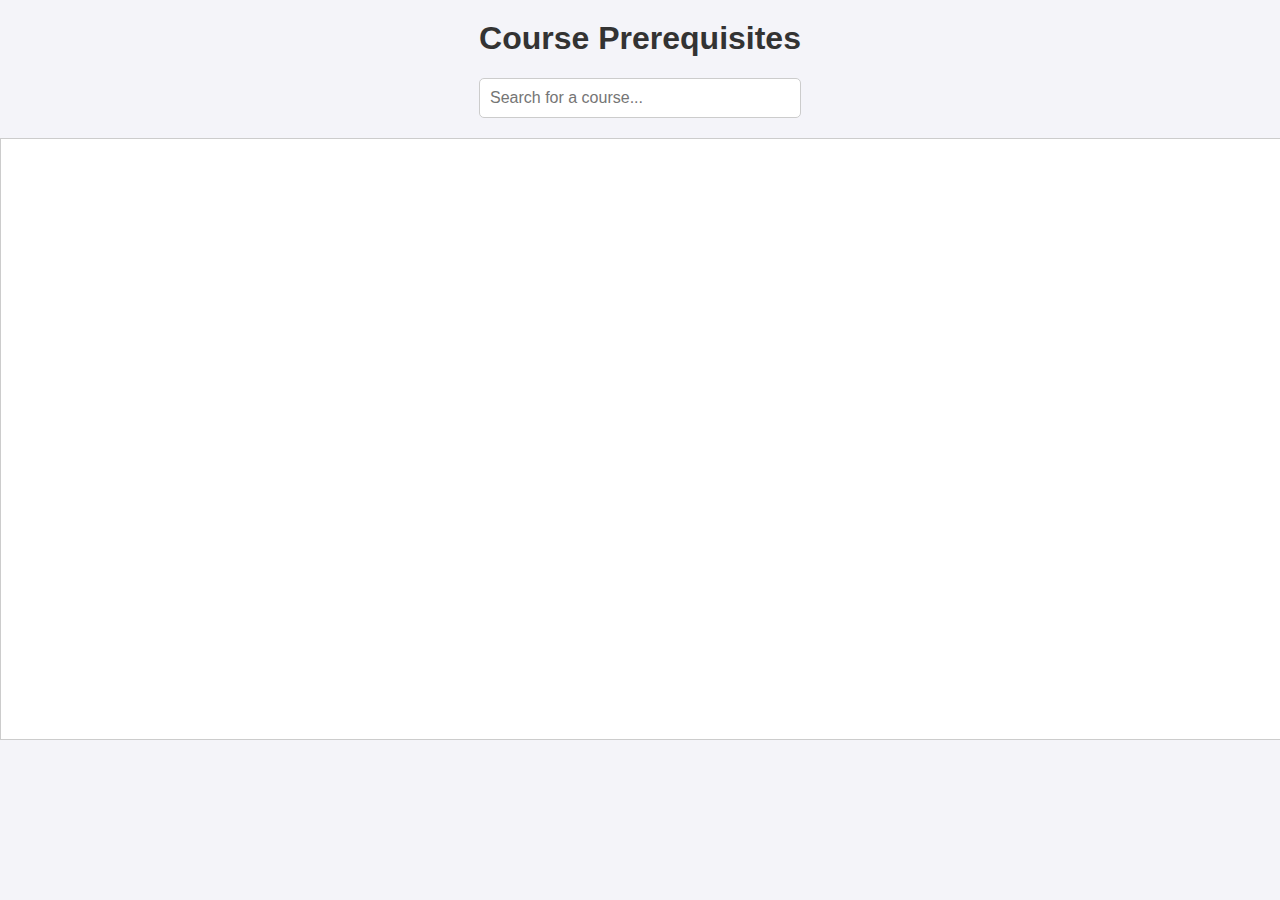
<file: templates/index.html>
<!DOCTYPE html>
<html lang="en">
<head>
    <meta charset="UTF-8">
    <meta name="viewport" content="width=device-width, initial-scale=1.0">
    <title>Course Prerequisites</title>
    <style>
        body {
            font-family: Arial, sans-serif;
            margin: 0;
            padding: 0;
            background-color: #f4f4f9;
        }
        h1 {
            text-align: center;
            color: #333;
            margin-top: 20px;
        }
        #search-container {
            text-align: center;
            margin: 20px 0;
        }
        #search {
            padding: 10px;
            font-size: 16px;
            width: 300px;
            border: 1px solid #ccc;
            border-radius: 5px;
        }
        #graph {
            width: 100%;
            height: 600px;
            border: 1px solid #ccc;
            background-color: white;
            overflow: hidden;
            position: relative;
        }
        .node {
            cursor: pointer;
        }
        .node circle {
            fill: #6FB1FC;
            stroke: #333;
            stroke-width: 2px;
            transition: all 0.3s ease; /* Smooth transition for highlighting */
        }
        .node text {
            text-anchor: middle;
            dominant-baseline: middle;
            pointer-events: none; /* Make text non-clickable */
            fill: #333; /* Text color */
            font-size: 14px; /* Consistent font size */
            font-weight: bold; /* Bold text */
        }
        .link {
            stroke: #999;
            stroke-width: 2;
            fill: none;
            marker-end: url(#arrowhead); /* Add arrowhead marker */
        }
        .popup {
            display: none;
            position: absolute;
            background-color: white;
            border: 1px solid #ccc;
            border-radius: 8px;
            box-shadow: 0 4px 8px rgba(0, 0, 0, 0.2);
            padding: 20px;
            z-index: 1000;
            max-width: 300px;
            animation: fadeIn 0.3s ease;
        }
        @keyframes fadeIn {
            from { opacity: 0; transform: translateY(-10px); }
            to { opacity: 1; transform: translateY(0); }
        }
    </style>
    <!-- Include D3.js -->
    <script src="https://d3js.org/d3.v7.min.js"></script>
</head>
<body>
    <h1>Course Prerequisites</h1>
    <div id="search-container">
        <input type="text" id="search" placeholder="Search for a course...">
    </div>
    <div id="graph"></div>
    <div id="popup" class="popup"></div>

    <script>
        const courseprereq = JSON.parse('{{ courseprereq | tojson | safe }}');
        const nodes = [];
        const links = [];
        const addedCourses = new Set();

        // Prepare nodes and links
        for (const course in courseprereq) {
            nodes.push({ id: course, label: course });
            addedCourses.add(course);

            const prereqList = courseprereq[course];
            if (Array.isArray(prereqList)) {
                for (const prereq of prereqList) {
                    if (!addedCourses.has(prereq)) {
                        nodes.push({ id: prereq, label: prereq });
                        addedCourses.add(prereq);
                    }
                    links.push({ source: prereq, target: course });
                }
            }
        }

        // Set up D3.js graph
        let width = document.getElementById('graph').clientWidth;
        let height = document.getElementById('graph').clientHeight;

        const svg = d3.select("#graph")
            .append("svg")
            .attr("width", width)
            .attr("height", height)
            .call(d3.zoom().on("zoom", (event) => {
                svg.attr("transform", event.transform);
            }))
            .append("g");

        // Define arrowhead marker
        svg.append("defs").append("marker")
            .attr("id", "arrowhead")
            .attr("viewBox", "-0 -5 10 10")
            .attr("refX", 25) // Adjust arrowhead position
            .attr("refY", 0)
            .attr("orient", "auto")
            .attr("markerWidth", 10)
            .attr("markerHeight", 10)
            .append("path")
            .attr("d", "M0,-5L10,0L0,5")
            .attr("fill", "#999");

        // Define Linear Gradient for Rainbow Arc
        const linearGradient = svg.append("defs")
            .append("linearGradient")
            .attr("id", "linearRainbowGradient")
            .attr("x1", "0%") // Start of the gradient (left)
            .attr("y1", "0%")
            .attr("x2", "100%") // End of the gradient (right)
            .attr("y2", "0%");

            const colors = [
                "#FF5733", // Vivid Orange
                "#FFBD33", // Bright Yellow
                "#33FF57", // Lime Green
                "#33FFF5", // Aqua Blue
                "#3357FF", // Royal Blue
                "#8D33FF", // Electric Purple
                "#FF33A8"  // Hot Pink
                ];


        colors.forEach((color, i) => {
            linearGradient.append("stop")
                .attr("offset", `${(i / (colors.length - 1)) * 100}%`)
                .attr("stop-color", color);
        });

        // Define circular boundary
        const boundaryRadius = Math.min(width, height) / 0.3; // Larger boundary
        const centerX = width / 2;
        const centerY = height / 2;

        // Add a circular boundary force
        function circularBoundaryForce() {
            for (const node of nodes) {
                const dx = node.x - centerX;
                const dy = node.y - centerY;
                const distance = Math.sqrt(dx * dx + dy * dy);
                if (distance > boundaryRadius) {
                    const angle = Math.atan2(dy, dx);
                    node.x = centerX + boundaryRadius * Math.cos(angle);
                    node.y = centerY + boundaryRadius * Math.sin(angle);
                }
            }
        }

        const simulation = d3.forceSimulation(nodes)
            .force("link", d3.forceLink(links).id(d => d.id).distance(200)) // Increased arrow length
            .force("charge", d3.forceManyBody().strength(-300)) // Increased repulsion
            .force("center", d3.forceCenter(centerX, centerY))
            .force("collision", d3.forceCollide().radius(30)) // Prevent overlap
            .force("boundary", circularBoundaryForce); // Add circular boundary force

        const link = svg.append("g")
            .selectAll("line")
            .data(links)
            .enter()
            .append("line")
            .attr("class", "link")
            .attr("stroke", "#000000"); // Colorful links

        // Create a group for each node
        const node = svg.append("g")
            .selectAll("g")
            .data(nodes)
            .enter()
            .append("g")
            .attr("class", "node")
            .call(drag(simulation));

        // Add circle to each node group
        node.append("circle")
            .attr("r", 35) // Fixed radius for circles
            .attr("fill", "#6FB1FC"); // Node color

        // Add text to each node group
        node.append("text")
            .attr("dy", "0.35em")
            .text(d => d.label);

        // Update positions on each tick
        simulation.on("tick", () => {
            link
                .attr("x1", d => d.source.x)
                .attr("y1", d => d.source.y)
                .attr("x2", d => d.target.x)
                .attr("y2", d => d.target.y);

            node
                .attr("transform", d => `translate(${d.x},${d.y})`);
        });

        // Drag functionality
        function drag(simulation) {
            function dragstarted(event) {
                if (!event.active) simulation.alphaTarget(0.3).restart();
                event.subject.fx = event.subject.x;
                event.subject.fy = event.subject.y;
            }

            function dragged(event) {
                event.subject.fx = event.x;
                event.subject.fy = event.y;
            }

            function dragended(event) {
                if (!event.active) simulation.alphaTarget(0);
                event.subject.fx = null;
                event.subject.fy = null;
            }

            return d3.drag()
                .on("start", dragstarted)
                .on("drag", dragged)
                .on("end", dragended);
        }
        const popup = document.getElementById("popup");

        node.on("click", async function (event, d) {
            const [x, y] = d3.pointer(event); // Get correct click coordinates
            const courseid = d.id;

            try {
                const response = await fetch('/courses', {
                    method: 'POST',
                    headers: {
                        'Content-Type': 'application/json',
                    },
                    body: JSON.stringify({ courseid: courseid }),
                });

                if (!response.ok) {
                    throw new Error('Failed to fetch course data');
                }

                const data = await response.json();
                const prereqs = courseprereq[courseid] || [];

                popup.innerHTML = `
                    <strong>Course Name:</strong> ${data["Course Name"]}<br>
                    <strong>Instructor Name:</strong> ${data["Instructor Name"]}<br>
                    <strong>Credits:</strong> ${data["New Credit"]}<br>
                    <strong>Room:</strong> ${data["Room"]}<br>
                    <strong>Prerequisites:</strong> ${prereqs.length ? prereqs.join(", ") : "None"}<br>
                    <strong>Offered for BTech:</strong> ${data["Offered for BTech"]}
                `;

                popup.style.display = 'block';
                popup.style.left = `${x + 10}px`;
                popup.style.top = `${y + 10}px`;
            } catch (error) {
                console.error('Error fetching course data:', error);
                alert('Failed to fetch course data');
            }
        });

        document.addEventListener('click', function (event) {
            if (!event.target.matches('.popup') && !event.target.matches('circle')) {
                popup.style.display = 'none';
            }
        });
        // Search functionality
        const searchInput = document.getElementById("search");

        searchInput.addEventListener("input", function () {
            const searchTerm = this.value.trim().toLowerCase();

            if (searchTerm) {
                const matchingNodes = nodes.filter(d => d.label.toLowerCase().startsWith(searchTerm));
                const nonMatchingNodes = nodes.filter(d => !d.label.toLowerCase().startsWith(searchTerm));

                // Highlight matching nodes
                matchingNodes.forEach(matchingNode => {
                    const selectedNode = node.filter(d => d.id === matchingNode.id);

                    // Add rainbow arc to matching nodes
                    const arcGroup = selectedNode.append("g")
                        .attr("class", "rainbow-arc");

                    arcGroup.append("path")
                        .attr("d", d3.arc()
                            .innerRadius(40) // Slightly larger than the node radius
                            .outerRadius(50) // Arc thickness
                            .startAngle(0)
                            .endAngle(2 * Math.PI))
                        .attr("fill", "url(#linearRainbowGradient)") // Use linear gradient
                        .attr("transform", `translate(0, 0)`)
                        .style("opacity", 1)
                        .transition()
                        .duration(2000)
                        .ease(d3.easeLinear)
                        .attrTween("transform", function () {
                            return function (t) {
                                return `rotate(${t * 360})`;
                            };
                        })
                        .on("end", function () {
                            d3.select(this).transition().attrTween("transform", function () {
                                return function (t) {
                                    return `rotate(${t * 360})`;
                                };
                            });
                        });

                    // Highlight node
                    selectedNode.select("circle")
                        .style("fill", "#daff00") // Highlight matching node in color
                        .attr("r", 45); // Increase size of matching node
                });

                // Reset non-matching nodes
                nonMatchingNodes.forEach(nonMatchingNode => {
                    const selectedNode = node.filter(d => d.id === nonMatchingNode.id);

                    // Remove rainbow arc
                    selectedNode.selectAll(".rainbow-arc").remove();

                    // Reset node
                    selectedNode.select("circle")
                        .style("fill", "#6FB1FC") // Reset non-matching nodes to default color
                        .attr("r", 30); // Reset non-matching nodes to default size
                });

                // Focus on the first matching node
                if (matchingNodes.length == 1) {
                    const firstMatch = matchingNodes[0];
                    const [x, y] = [firstMatch.x, firstMatch.y];
                    svg.transition()
                        .duration(750)
                        .call(
                            d3.zoom().transform,
                            d3.zoomIdentity.translate(width / 2 - x, height / 2 - y).scale(2)
                        );
                }
            } else {
                // If search box is cleared, reset all nodes
                node.select("circle")
                    .style("fill", "#6FB1FC") // Reset all nodes to default color
                    .attr("r", 30); // Reset all nodes to default size

                // Remove all rainbow arcs
                node.selectAll(".rainbow-arc").remove();
            }
        });

        // Make graph responsive
        window.addEventListener('resize', () => {
            width = document.getElementById('graph').clientWidth;
            height = document.getElementById('graph').clientHeight;
            svg.attr("width", width).attr("height", height);
            simulation.force("center", d3.forceCenter(width / 2, height / 2)).restart();
        });
    </script>
</body>
</html>
</file>
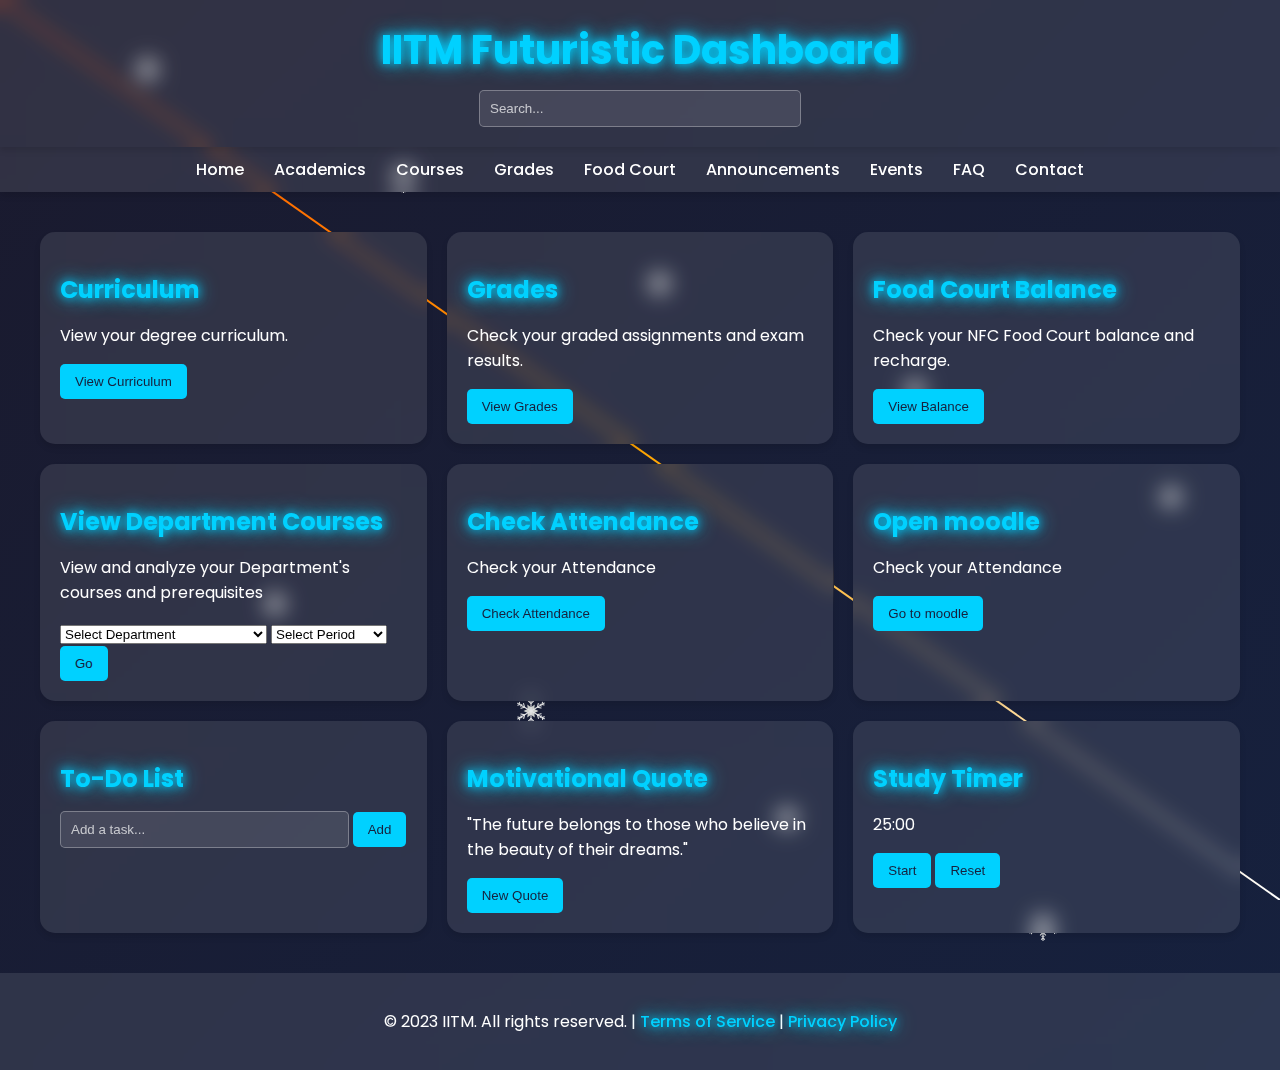
<file: templates/dashboard.html>
<!DOCTYPE html>
<html lang="en">
<head>
  <meta charset="UTF-8">
  <meta name="viewport" content="width=device-width, initial-scale=1.0">
  <title>Futuristic Student Dashboard - IITM</title>
  <link rel="stylesheet" href="https://fonts.googleapis.com/css2?family=Poppins:wght@300;400;500;600&display=swap">
  <style>
    /* General Styles */
    body {
      font-family: 'Poppins', sans-serif;
      background: linear-gradient(135deg, #1a1a2e, #16213e);
      color: white;
      margin: 0;
      padding: 0;
      overflow-x: hidden;
      position: relative;
    }

    a {
      text-decoration: none;
      color: inherit;
    }

    /* Animated Background */
    @keyframes moveSnowflakes {
    from {
        transform: translateY(0);
    }
    to {
        transform: translateY(100vh);
    }
    }


    @keyframes moveMeteor {
      from {
        transform: translateX(-100%) translateY(-100%);
      }
      to {
        transform: translateX(100vw) translateY(100vh);
      }
    }

    .snowflakes, .meteors {
      position: fixed;
      top: 0;
      left: 0;
      width: 100%;
      height: 100%;
      z-index: -1;
    }

    .snowflakes {
    background: url('/static/images/snowflake.svg') no-repeat center center;
    background-size: contain; /* Ensure the image scales properly */
    position: absolute;
    width: 3%; /* Relative size (3% of container width) */
    height: 3%; /* Keep aspect ratio */
    animation: moveSnowflakes 20s linear infinite; /* Smooth falling animation */
    }

    /* Random Snowflake Positions */
    .snowflake1 { top: 5%; left: 10%; }
    .snowflake2 { top: 15%; left: 30%; }
    .snowflake3 { top: 25%; left: 50%; }
    .snowflake4 { top: 35%; left: 70%; }
    .snowflake5 { top: 45%; left: 90%; }
    .snowflake6 { top: 55%; left: 20%; }
    .snowflake7 { top: 65%; left: 40%; }
    .snowflake8 { top: 75%; left: 60%; }
    .snowflake9 { top: 85%; left: 80%; }




    .meteors {
      background: url("data:image/svg+xml,%3Csvg xmlns='http://www.w3.org/2000/svg' width='100%25' height='100%25'%3E%3Cdefs%3E  %3ClinearGradient id='fire' x1='0%25' y1='0%25' x2='100%25' y2='100%25'%3E    %3Cstop offset='0%25' stop-color='%23ff4500'/%3E    %3Cstop offset='50%25' stop-color='%23ffa500'/%3E    %3Cstop offset='100%25' stop-color='%23ffffff'/%3E  %3C/linearGradient%3E%3C/defs%3E%3Cline x1='0%25' y1='0%25' x2='100%25' y2='100%25' stroke='url(%23fire)' stroke-width='2'/%3E%3C/svg%3E");
      animation: moveMeteor 5s linear infinite;
    }

    /* Header */
    header {
      background: rgba(255, 255, 255, 0.1);
      backdrop-filter: blur(10px);
      padding: 20px;
      text-align: center;
      box-shadow: 0 4px 6px rgba(0, 0, 0, 0.1);
      position: sticky;
      top: 0;
      z-index: 1000;
    }

    header h1 {
      margin: 0;
      font-size: 2.5rem;
      color: #00d1ff;
      text-shadow: 0 0 10px #00d1ff, 0 0 20px #00d1ff;
    }

    header input {
      padding: 10px;
      width: 300px;
      border: 1px solid rgba(255, 255, 255, 0.3);
      border-radius: 5px;
      margin-top: 10px;
      background: rgba(255, 255, 255, 0.1);
      color: white;
    }

    header input::placeholder {
      color: rgba(255, 255, 255, 0.7);
    }

    /* Navigation Menu */
    nav {
      display: flex;
      justify-content: center;
      background: rgba(255, 255, 255, 0.1);
      backdrop-filter: blur(10px);
      padding: 10px;
      box-shadow: 0 4px 6px rgba(0, 0, 0, 0.1);
    }

    nav a {
      color: white;
      margin: 0 15px;
      font-weight: 500;
      transition: color 0.3s;
    }

    nav a:hover {
      color: #00d1ff;
      text-shadow: 0 0 10px #00d1ff, 0 0 20px #00d1ff;
    }

    /* Main Content */
    .dashboard {
      max-width: 1200px;
      margin: 20px auto;
      padding: 20px;
      display: grid;
      grid-template-columns: repeat(auto-fit, minmax(300px, 1fr));
      gap: 20px;
      position: relative;
      z-index: 1;
    }

    .widget {
      background: rgba(255, 255, 255, 0.1);
      backdrop-filter: blur(10px);
      padding: 20px;
      border-radius: 15px;
      box-shadow: 0 4px 6px rgba(0, 0, 0, 0.1);
      transition: transform 0.3s, box-shadow 0.3s;
    }

    .widget:hover {
      transform: translateY(-10px);
      box-shadow: 0 8px 12px rgba(0, 0, 0, 0.2);
    }

    .widget h2 {
      font-size: 1.5rem;
      margin-bottom: 15px;
      color: #00d1ff;
      text-shadow: 0 0 10px #00d1ff, 0 0 20px #00d1ff;
    }

    .widget ul {
      list-style: none;
      padding: 0;
    }

    .widget ul li {
      padding: 10px;
      border-bottom: 1px solid rgba(255, 255, 255, 0.1);
    }

    .widget input {
      padding: 10px;
      width: calc(100% - 80px);
      border: 1px solid rgba(255, 255, 255, 0.3);
      border-radius: 5px;
      background: rgba(255, 255, 255, 0.1);
      color: white;
    }

    .widget input::placeholder {
      color: rgba(255, 255, 255, 0.7);
    }

    .widget button {
      padding: 10px 15px;
      background: #00d1ff;
      color: #16213e;
      border: none;
      border-radius: 5px;
      cursor: pointer;
      transition: background 0.3s, transform 0.3s;
    }

    .widget button:hover {
      background: #00a8cc;
      transform: scale(1.05);
    }

    /* Footer */
    footer {
      background: rgba(255, 255, 255, 0.1);
      backdrop-filter: blur(10px);
      color: white;
      text-align: center;
      padding: 20px;
      margin-top: 20px;
    }

    footer a {
      color: #00d1ff;
      font-weight: 500;
      text-shadow: 0 0 10px #00d1ff, 0 0 20px #00d1ff;
    }

    /* Responsive Design */
    @media (max-width: 768px) {
      .dashboard {
        grid-template-columns: 1fr;
      }
    }
  </style>
</head>
<body>
  <!-- Animated Background -->
  <div class="snowflakes snowflake1"></div>
  <div class="snowflakes snowflake2"></div>
  <div class="snowflakes snowflake3"></div>
  <div class="snowflakes snowflake4"></div>
  <div class="snowflakes snowflake5"></div>
  <div class="snowflakes snowflake6"></div>
  <div class="snowflakes snowflake7"></div>
  <div class="snowflakes snowflake8"></div>
  <div class="snowflakes snowflake9"></div>
  <div class="meteors"></div>

  <!-- Header -->
  <header>
    <h1>IITM Futuristic Dashboard</h1>
    <input type="text" placeholder="Search...">
  </header>

  <!-- Navigation Menu -->
  <nav>
    <a href="#">Home</a>
    <a href="#">Academics</a>
    <a href="#">Courses</a>
    <a href="#">Grades</a>
    <a href="#">Food Court</a>
    <a href="#">Announcements</a>
    <a href="#">Events</a>
    <a href="#">FAQ</a>
    <a href="#">Contact</a>
  </nav>

  <!-- Main Content -->
  <div class="dashboard">
    <!-- Curriculum -->
    <section class="widget">
      <h2>Curriculum</h2>
      <p>View your degree curriculum.</p>
      <button onclick="location.href='/findcurriculum'">View Curriculum</button>
    </section>

    <!-- Grades -->
    <section class="widget">
      <h2>Grades</h2>
      <p>Check your graded assignments and exam results.</p>
      <button onclick="location.href='/viewgrades'">View Grades</button>
    </section>

    <!-- Food Court Balance -->
    <section class="widget">
      <h2>Food Court Balance</h2>
      <p>Check your NFC Food Court balance and recharge.</p>
      <button onclick="location.href='/ikollege/NFC_expenditure'">View Balance</button>
    </section>

    <!-- Announcements -->
    <section class="widget">
  <h2>View Department Courses</h2>
  <p>View and analyze your Department's courses and prerequisites</p>

  <select id="deptDropdown">
    <option value="">Select Department</option>
    <option value="cs">Computer Science (CS)</option>
    <option value="ee">Electrical Engineering (EE)</option>
    <option value="me">Mechanical Engineering (ME)</option>
    <option value="ed">Engineering Design (ED)</option>
    <option value="mm">Metallurgical Engineering (MM)</option>
    <option value="oe">Ocean Engineering (OE)</option>
    <option value="ch">Chemical Engineering (CH)</option>
    <option value="cy">Chemistry (CY)</option>
    <option value="ma">Mathematics (MA)</option>
    <option value="ce">Civil Engineering (CE)</option>
    <option value="ae">Aerospace Engineering (AE)</option>
    <option value="bt">Biotechnology (BT)</option>
    <option value="ph">Physics (PH)</option>
    <option value="ep">Engineering Physics (EP)</option>
  </select>

  <select id="periodDropdown">
    <option value="">Select Period</option>
    <option value="JAN-MAY 2025">JAN-MAY 2025</option>
    <option value="JAN-MAR 2025">JAN-MAR 2025</option>
    <option value="JUL-NOV 2024">JUL-NOV 2024</option>
    <option value="OCT-DEC 2024">OCT-DEC 2024</option>
    <option value="JUL-SEP 2024">JUL-SEP 2024</option>
    <option value="SUMMER 2024">SUMMER 2024</option>
    <option value="APR-JUN 2024">APR-JUN 2024</option>
    <option value="JAN-MAY 2024">JAN-MAY 2024</option>
    <option value="JAN-MAR 2024">JAN-MAR 2024</option>
    <option value="JUL-NOV 2023">JUL-NOV 2023</option>
    <option value="OCT-DEC 2023">OCT-DEC 2023</option>
    <option value="JUL-SEP 2023">JUL-SEP 2023</option>
    <option value="SUMMER 2023">SUMMER 2023</option>
  </select>

  <button onclick="redirectToMap()">Go</button>

  <script>
    function redirectToMap() {
      const dept = document.getElementById("deptDropdown").value;
      const period = document.getElementById("periodDropdown").value;
      if (dept && period) {
        window.location.href = `/map/${dept}?period=${encodeURIComponent(period)}`;
      } else {
        alert("Please select both department and period.");
      }
    }
  </script>
</section>


    <!-- Events -->
    <section class="widget">
      <h2>Check Attendance</h2>
      <p>Check your Attendance</p>
      <button onclick="location.href='/attendance'">Check Attendance</button>
    </section>

    <section class="widget">
      <h2>Open moodle</h2>
      <p>Check your Attendance</p>
      <button onclick="location.href='/moodle'">Go to moodle</button>
    </section>

    <!-- To-Do List -->
    <section class="widget">
      <h2>To-Do List</h2>
      <input type="text" id="taskInput" placeholder="Add a task...">
      <button onclick="addTask()">Add</button>
      <ul id="taskList"></ul>
    </section>

    <!-- Motivational Quote -->
    <section class="widget">
      <h2>Motivational Quote</h2>
      <p id="quoteText">"The future belongs to those who believe in the beauty of their dreams."</p>
      <button onclick="newQuote()">New Quote</button>
    </section>

    <!-- Study Timer -->
    <section class="widget">
      <h2>Study Timer</h2>
      <p id="time">25:00</p>
      <button onclick="startTimer()">Start</button>
      <button onclick="resetTimer()">Reset</button>
    </section>
  </div>

  <!-- Footer -->
  <footer>
    <p>&copy; 2023 IITM. All rights reserved. | <a href="#">Terms of Service</a> | <a href="#">Privacy Policy</a></p>
  </footer>

  <script>
    // To-Do List Functionality


    function addTask() {
      const taskInput = document.getElementById("taskInput");
      const taskList = document.getElementById("taskList");

      if (taskInput.value.trim() !== "") {
        const li = document.createElement("li");
        li.textContent = taskInput.value;
        taskList.appendChild(li);
        taskInput.value = "";
      }
    }

    // Motivational Quotes
    const quotes = [
      "The future belongs to those who believe in the beauty of their dreams.",
      "Success is the sum of small efforts, repeated day in and day out.",
      "Don't watch the clock; do what it does. Keep going.",
      "Believe you can and you're halfway there.",
    ];

    function newQuote() {
      const quoteText = document.getElementById("quoteText");
      const randomQuote = quotes[Math.floor(Math.random() * quotes.length)];
      quoteText.textContent = `"${randomQuote}"`;
    }

    // Study Timer (Pomodoro)
    let timer;
    let timeLeft = 1500; // 25 minutes in seconds

    function startTimer() {
      timer = setInterval(updateTimer, 1000);
    }

    function updateTimer() {
      const minutes = Math.floor(timeLeft / 60);
      const seconds = timeLeft % 60;
      document.getElementById("time").textContent = `${minutes}:${seconds.toString().padStart(2, "0")}`;

      if (timeLeft === 0) {
        clearInterval(timer);
        alert("Time's up! Take a break.");
      } else {
        timeLeft--;
      }
    }

    function resetTimer() {
      clearInterval(timer);
      timeLeft = 1500;
      document.getElementById("time").textContent = "25:00";
    }
  </script>
</body>
</html>
</file>
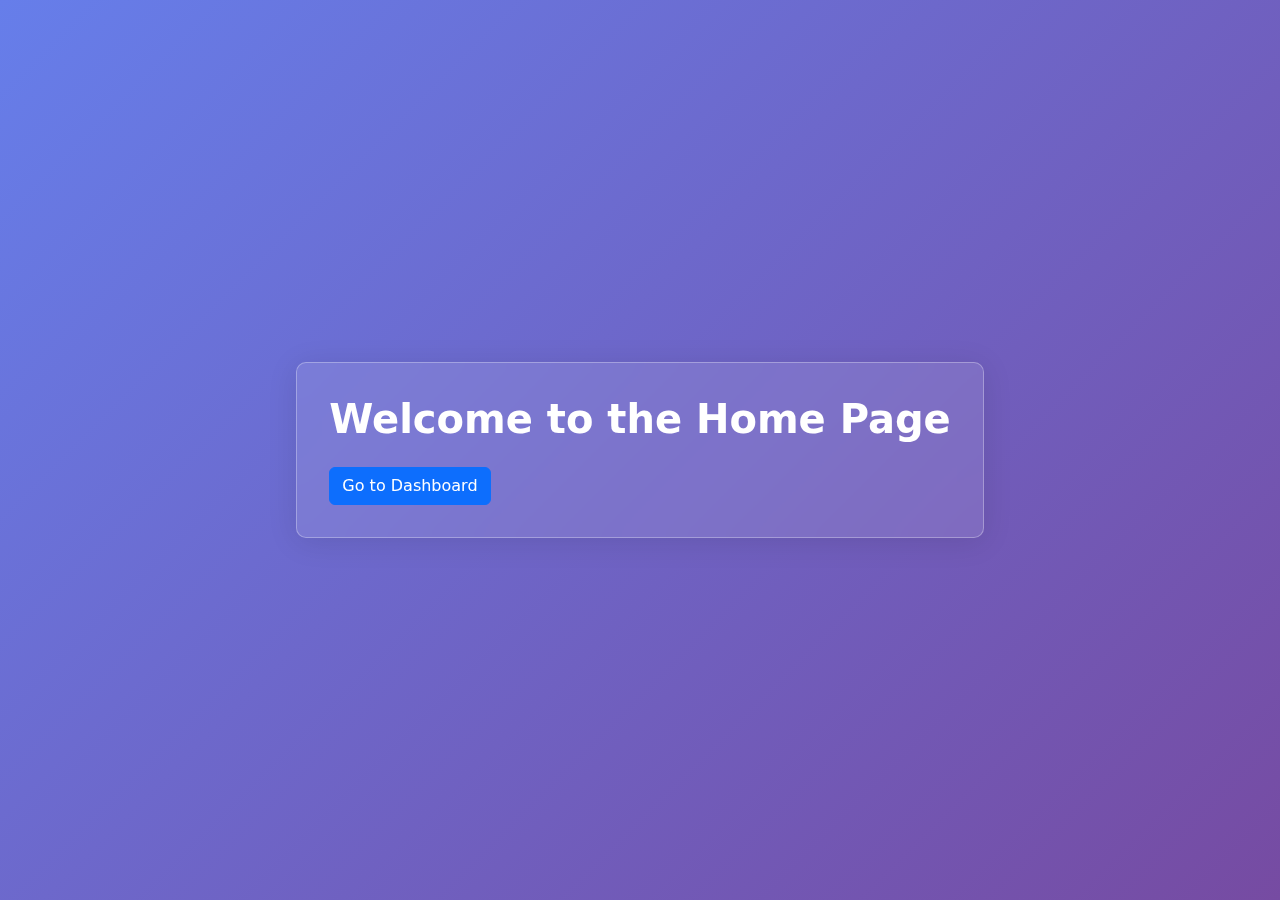
<file: templates/home.html>
<!DOCTYPE html>
<html lang="en">
<head>
    <meta charset="UTF-8">
    <meta name="viewport" content="width=device-width, initial-scale=1.0">
    <title>Home Page</title>
    <!-- Bootstrap CSS -->
    <link href="https://cdn.jsdelivr.net/npm/bootstrap@5.3.0-alpha1/dist/css/bootstrap.min.css" rel="stylesheet">
    <!-- Custom CSS -->
    <style>
        body {
            background: linear-gradient(135deg, #667eea 0%, #764ba2 100%);
            height: 100vh;
            display: flex;
            justify-content: center;
            align-items: center;
            color: white;
        }
        .home-box {
            background: rgba(255, 255, 255, 0.1);
            padding: 2rem;
            border-radius: 10px;
            box-shadow: 0 4px 30px rgba(0, 0, 0, 0.1);
            backdrop-filter: blur(10px);
            border: 1px solid rgba(255, 255, 255, 0.3);
        }
        .home-box h1 {
            margin-bottom: 1.5rem;
            font-weight: bold;
        }
    </style>
</head>
<body>
    <div class="home-box">
        <h1>Welcome to the Home Page</h1>

        <button id="dashboardButton" class="btn btn-primary">Go to Dashboard</button>
    </div>

    <!-- Bootstrap JS and dependencies -->
    <script src="https://cdn.jsdelivr.net/npm/@popperjs/core@2.11.6/dist/umd/popper.min.js"></script>
    <script src="https://cdn.jsdelivr.net/npm/bootstrap@5.3.0-alpha1/dist/js/bootstrap.min.js"></script>

    <!-- Custom JavaScript for token validation -->
    <script>
        document.getElementById('dashboardButton').addEventListener('click', () => {
    window.location.href = '/dashboard';
});


    </script>
    
</body>
</html>
</file>
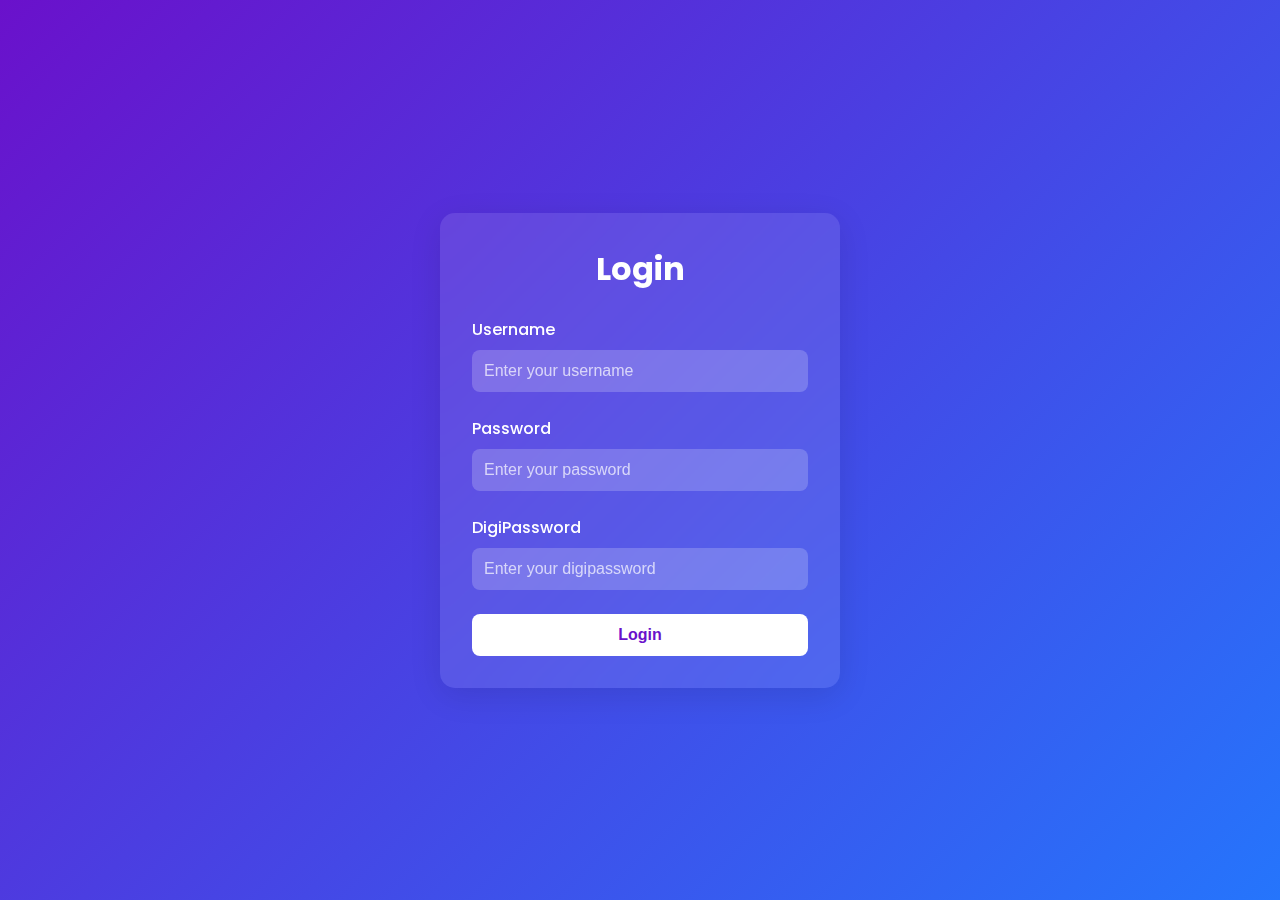
<file: templates/login.html>
<!DOCTYPE html>
<html lang="en">
<head>
    <meta charset="UTF-8">
    <meta name="viewport" content="width=device-width, initial-scale=1.0">
    <title>Login</title>
    <style>
        /* General Reset */
        * {
            margin: 0;
            padding: 0;
            box-sizing: border-box;
        }

        body {
            font-family: 'Poppins', sans-serif;
            background: linear-gradient(135deg, #6a11cb, #2575fc);
            display: flex;
            justify-content: center;
            align-items: center;
            height: 100vh;
            color: #fff;
        }

        .login-container {
            background: rgba(255, 255, 255, 0.1);
            backdrop-filter: blur(10px);
            padding: 2rem;
            border-radius: 15px;
            box-shadow: 0 8px 32px rgba(0, 0, 0, 0.1);
            width: 100%;
            max-width: 400px;
            text-align: center;
        }

        h2 {
            font-size: 2rem;
            margin-bottom: 1.5rem;
            color: #fff;
        }

        .form-group {
            margin-bottom: 1.5rem;
            text-align: left;
        }

        label {
            display: block;
            margin-bottom: 0.5rem;
            font-weight: 500;
            color: #fff;
        }

        input[type="text"],
        input[type="password"] {
            width: 100%;
            padding: 0.75rem;
            border: none;
            border-radius: 8px;
            background: rgba(255, 255, 255, 0.2);
            color: #fff;
            font-size: 1rem;
            outline: none;
            transition: background 0.3s ease;
        }

        input[type="text"]:focus,
        input[type="password"]:focus {
            background: rgba(255, 255, 255, 0.3);
        }

        input::placeholder {
            color: rgba(255, 255, 255, 0.7);
        }

        button {
            width: 100%;
            padding: 0.75rem;
            border: none;
            border-radius: 8px;
            background: #fff;
            color: #6a11cb;
            font-size: 1rem;
            font-weight: 600;
            cursor: pointer;
            transition: background 0.3s ease, transform 0.2s ease;
        }

        button:hover {
            background: #f0f0f0;
            transform: translateY(-2px);
        }

        button:active {
            transform: translateY(0);
        }

        /* Flash Message Container */
        .flash-container {
            position: fixed;
            top: 20px;
            right: 20px;
            z-index: 1000;
        }

        .flash-message {
            padding: 1rem;
            margin-bottom: 0.5rem;
            border-radius: 8px;
            color: #fff;
            font-weight: 500;
            opacity: 0;
            transform: translateX(100%);
            animation: slideIn 0.5s forwards, fadeOut 5s forwards;
        }

        .flash-message.success {
            background: #28a745;
        }

        .flash-message.error {
            background: #dc3545;
        }

        @keyframes slideIn {
            to {
                opacity: 1;
                transform: translateX(0);
            }
        }

        @keyframes fadeOut {
            80% {
                opacity: 1;
            }
            100% {
                opacity: 0;
            }
        }

        @media (max-width: 480px) {
            .login-container {
                padding: 1.5rem;
            }

            h2 {
                font-size: 1.75rem;
            }
        }
    </style>
    <link href="https://fonts.googleapis.com/css2?family=Poppins:wght@400;500;600&display=swap" rel="stylesheet">
</head>
<body>
    <div class="login-container">
        <h2>Login</h2>
        <form id="loginForm" method="POST">
            <div class="form-group">
                <label for="username">Username</label>
                <input type="text" id="username" name="username" placeholder="Enter your username" required>
            </div>
            <div class="form-group">
                <label for="password">Password</label>
                <input type="password" id="password" name="password" placeholder="Enter your password" required>
            </div>
            <div class="form-group">
                <label for="digipassword">DigiPassword</label>
                <input type="password" id="digipassword" name="digipassword" placeholder="Enter your digipassword" required>
            </div>
            <button type="submit">Login</button>
        </form>
    </div>

    <!-- Flash Message Container -->
    <div class="flash-container" id="flashContainer"></div>

    <script>
        const loginForm = document.getElementById('loginForm');
        const flashContainer = document.getElementById('flashContainer');

        // Function to display flash messages
        function showFlashMessage(type, message) {
            const flashMessage = document.createElement('div');
            flashMessage.className = `flash-message ${type}`;
            flashMessage.textContent = message;
            flashContainer.appendChild(flashMessage);

            // Remove the message after animation ends
            setTimeout(() => {
                flashMessage.remove();
            }, 5000); // Matches the fadeOut animation duration
        }

        loginForm.addEventListener('submit', async (e) => {
            e.preventDefault();

            const formData = new FormData(loginForm);
            const data = new URLSearchParams(formData);

            try {
                const response = await fetch('/login', {
                    method: 'POST',
                    body: data
                });

                const result = await response.json();

                if (response.ok) {
                    showFlashMessage('success', 'Login successful!');
                    setTimeout(() => {
                        window.location.href = result.redirect_url; // Redirect after showing the message
                    }, 1000); // Wait 1 second before redirecting
                } else {
                    showFlashMessage('error', result.error || 'Invalid username or password');
                }
            } catch (error) {
                console.error('Error:', error);
                showFlashMessage('error', 'Login failed. Please try again.');
            }
        });
    </script>
</body>
</html>
</file>
